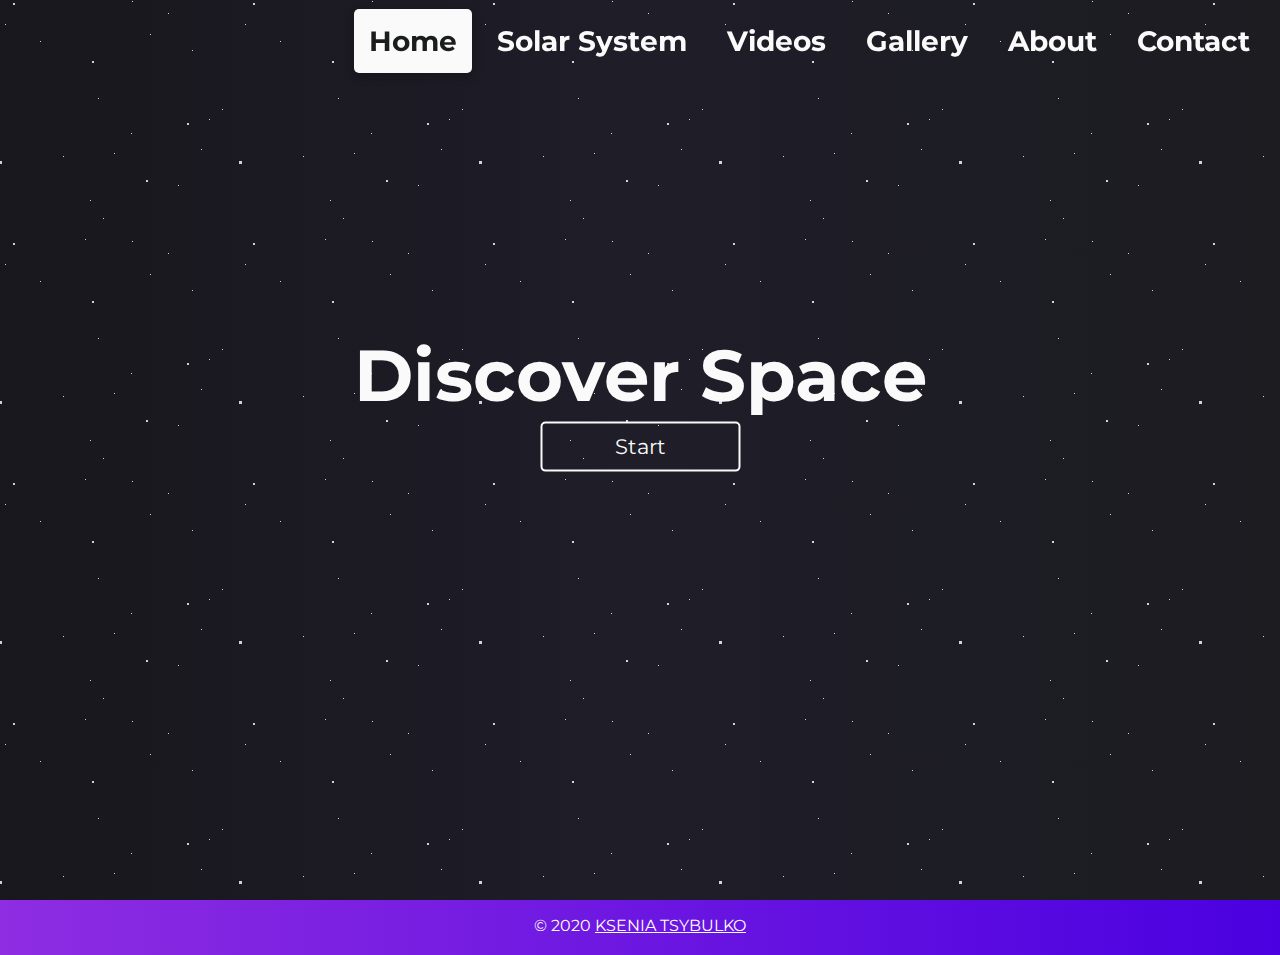
<file: index.html>
<!DOCTYPE html>
<html lang="en">
<head>
	<meta charset="UTF-8">
	<!--<meta name="viewport" content="width=device-width, initial-scale=1.0">
	<meta http-equiv="X-UA-Compatible" content="ie=edge">-->

	
	<link rel="shortcut icon" type="image/png" href="images/favicon.png"/>

	<!-- Styles -->
	<link rel="stylesheet" href="css/main.css">
	<link rel="stylesheet" href="css/index.css">
	<link rel="stylesheet" href="css/normalize.css" />
</head>
<body link="white" vlink="white" alink="white">
<body>
	<!-- Landing section -->
	<section class="landing">
		<header>
			<div class="title"></div>
			<ul>
				<li><a class="active" href="#">Home</a></li>
				<li><a href="solarsystem.html">Solar System</a></li>
				<li><a href="video.html">Videos</a></li>
				<li><a href="gallery.html">Gallery</a></li>
				<li><a href="about.html">About</a></li>
				<li><a href="contact.html">Contact</a></li>
			</ul>
		</header>
		<div class="landing-main">
			<h1>Discover <span class="flicker">Space</span></h1>
			<div class="buttons">
				<button><a href="solarsystem.html">Start</a></button>	
			</div>
		</div>

		
		<div class="background-image"></div>
	</section>


	<footer>
			<p>&#169; 2020 <a href="https://www.instagram.com/orange_list/?hl=ru">KSENIA TSYBULKO</a></p>
		</footer>
</body>
</html>
</file>
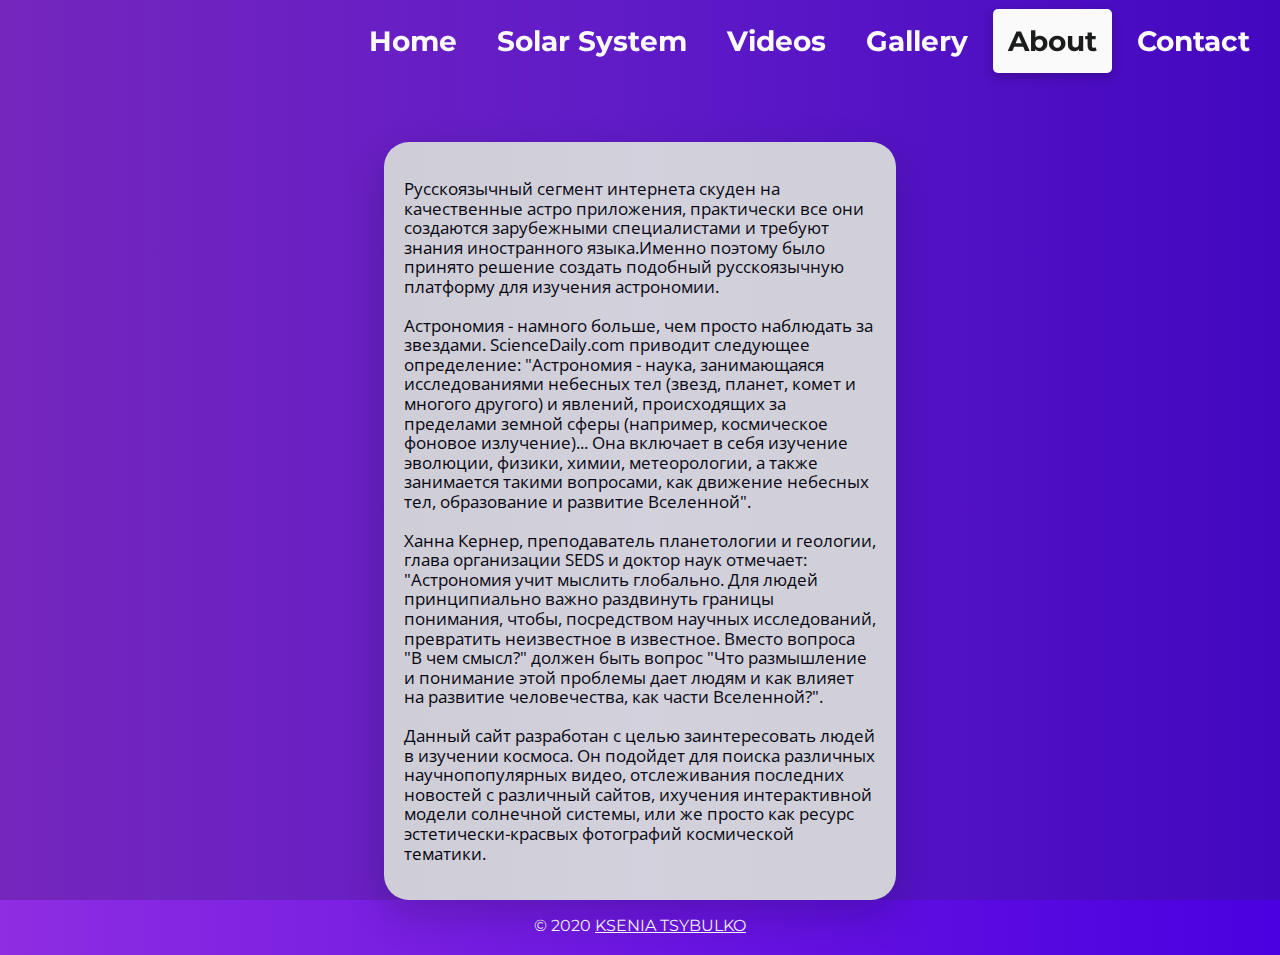
<file: about.html>
<!DOCTYPE html>
<html lang="en">
<head>
	<meta charset="UTF-8">
	<!--<meta name="viewport" content="width=device-width, initial-scale=1.0">
	<meta http-equiv="X-UA-Compatible" content="ie=edge">-->

	
	<link rel="shortcut icon" type="image/png" href="images/favicon.png"/>

	<!-- Styles -->
	<link rel="stylesheet" href="css/main.css">
	<link rel="stylesheet" href="css/index.css">
	<link rel="stylesheet" href="css/normalize.css" />
</head>
<body link="white" vlink="white" alink="white">
<body>
	<!-- Landing section -->
	<section class="landing">
		<header>
			<div class="title"></div>
			<ul>
				<li><a href="index.html">Home</a></li>
				<li><a href="solarsystem.html">Solar System</a></li>
				<li><a href="video.html">Videos</a></li>
				<li><a href="gallery.html">Gallery</a></li>
				<li><a class="active" href="#">About</a></li>
				<li><a href="contact.html">Contact</a></li>
			</ul>
			
			
		</header>




	<section class="about">
	
	<br>
			<br>
			<br>
			<br>
			<br>
		
		<div class="card">
			<p>
			Русскоязычный сегмент интернета скуден на качественные астро приложения, практически все
			они создаются зарубежными специалистами и требуют знания иностранного языка.Именно поэтому 
			было принято решение создать подобный русскоязычную платформу для изучения астрономии.
			<br>
			<br>
			Астрономия - намного больше, чем просто наблюдать за звездами. ScienceDaily.com приводит 
			следующее определение: "Астрономия - наука, занимающаяся исследованиями небесных тел (звезд,
			планет, комет и многого другого) и явлений, происходящих за пределами земной сферы (например,
			космическое фоновое излучение)... Она включает в себя изучение эволюции, физики, химии,
			метеорологии, а также занимается такими вопросами, как движение небесных тел, образование и
			развитие Вселенной".
			<br>
			<br>
			Ханна Кернер, преподаватель планетологии и геологии, глава организации SEDS и доктор наук 
			отмечает: "Астрономия учит мыслить глобально. Для людей принципиально важно раздвинуть границы
			понимания, чтобы, посредством научных исследований, превратить неизвестное в известное. Вместо
			вопроса "В чем смысл?" должен быть вопрос "Что размышление и понимание этой проблемы дает людям
			и как влияет на развитие человечества, как части Вселенной?".
			<br>
			<br>
			Данный сайт разработан с целью заинтересовать людей в изучении космоса. Он подойдет для поиска
			различных научнопопулярных видео, отслеживания последних новостей с различный сайтов,
			ихучения интерактивной модели солнечной системы, или же просто как ресурс эстетически-красвых 
			фотографий космической тематики.
		</p>
	
	
		</div>
	</section>
		</section>

	<!-- Slider section -->
	<!--<div class="slider">
		<div class="slider-header">
			<h1>Gallery</h1>
		</div>
		<div class="cards">
			<!-- <button class="previous"><i class="fas fa-arrow-left fa-2x"></i></button> -->
			<div class="items item1"></div>
			<div class="items item2"></div>
			<div class="items item3"></div>
			<div class="items item4"></div>
			<div class="items item5"></div>
			<!-- <button class="next"><i class="fas fa-arrow-right fa-2x"></i></button> -->
		<!--</div>
		<iframe width="560" height="315" src="https://www.youtube-nocookie.com/embed/VymuQC0o7yQ" frameborder="0"
			allow="accelerometer; autoplay; encrypted-media; gyroscope; picture-in-picture" allowfullscreen></iframe>
	</div> 

	<!-- Javascript files -->
	<!--<script type="text/javascript" src="https://cdnjs.cloudflare.com/ajax/libs/jquery/3.4.1/jquery.min.js"></script>
	<script type="text/javascript" src="js/main.js"></script>-->
	<footer>
			<p>&#169; 2020 <a href="https://www.instagram.com/orange_list/?hl=ru">KSENIA TSYBULKO</a></p>
		</footer>
</body>
</html>
</file>
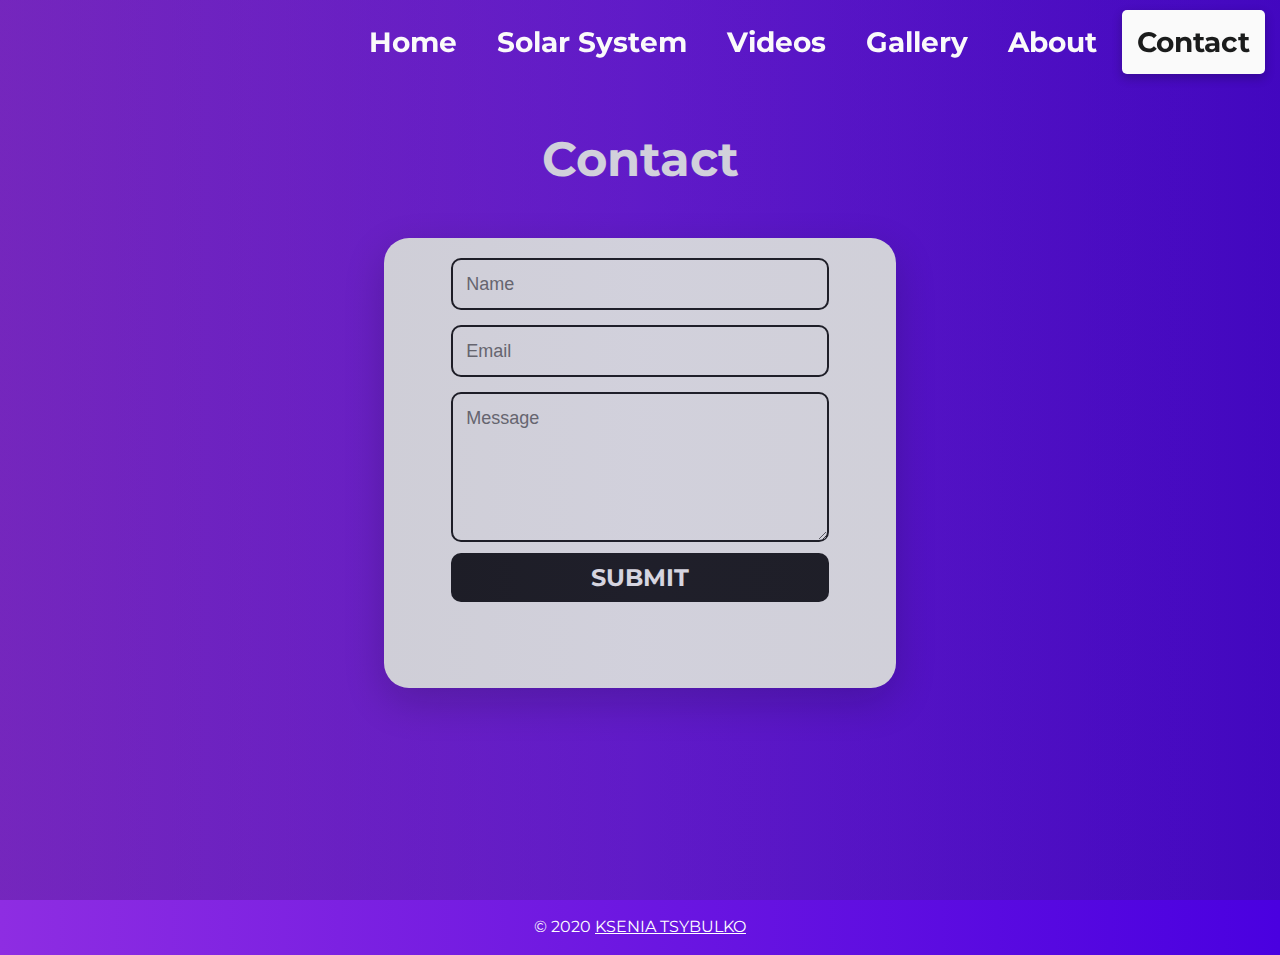
<file: contact.html>
<!DOCTYPE html>
<html lang="en">

<head>
    <meta charset="UTF-8">
   <!-- <meta name="viewport" content="width=device-width, initial-scale=1.0">
    <meta http-equiv="X-UA-Compatible" content="ie=edge">-->
    <title>Space - Universe</title>

    <link rel="shortcut icon" type="image/png" href="images/favicon.png" />

    <!-- Styles -->
    <link rel="stylesheet" href="css/main.css">
    <link rel="stylesheet" href="css/index.css">
    <link rel="stylesheet" href="css/contact.css">
</head>
<body link="white" vlink="white" alink="white">
<body>
<section class="landing">
    <header>
        <div class="title"></div>
        <ul>
            <li><a href="index.html">Home</a></li>
            <li><a href="solarsystem.html">Solar System</a></li>
            <li><a href="video.html">Videos</a></li>
			<li><a href="gallery.html">Gallery</a></li>
			<li><a href="about.html">About</a></li>
            <li><a class="active" href="#">Contact</a></li>
			
        </ul>
    </header>

    <!-- Contact section -->
    <section style="padding-top: 100px; padding-bottom: 90px;" class="about">
        <div class="about-header">
            <h1>Contact</h1>
        </div>
        <div class="card">
            <form name="form" onsubmit="return FormValidation()">
                <input name="name" type="text" class="feedback-input" placeholder="Name" />
                <input name="email" type="text" class="feedback-input" placeholder="Email" />
                <textarea name="message" class="feedback-input" placeholder="Message"></textarea>
                <input type="submit" value="SUBMIT" />
            </form>
        </div>
    </section>
	 </section>
	

	<footer>
			<p>&#169; 2020 <a href="https://www.instagram.com/orange_list/?hl=ru">KSENIA TSYBULKO</a></p>
		</footer>
</body>
</html>
</file>
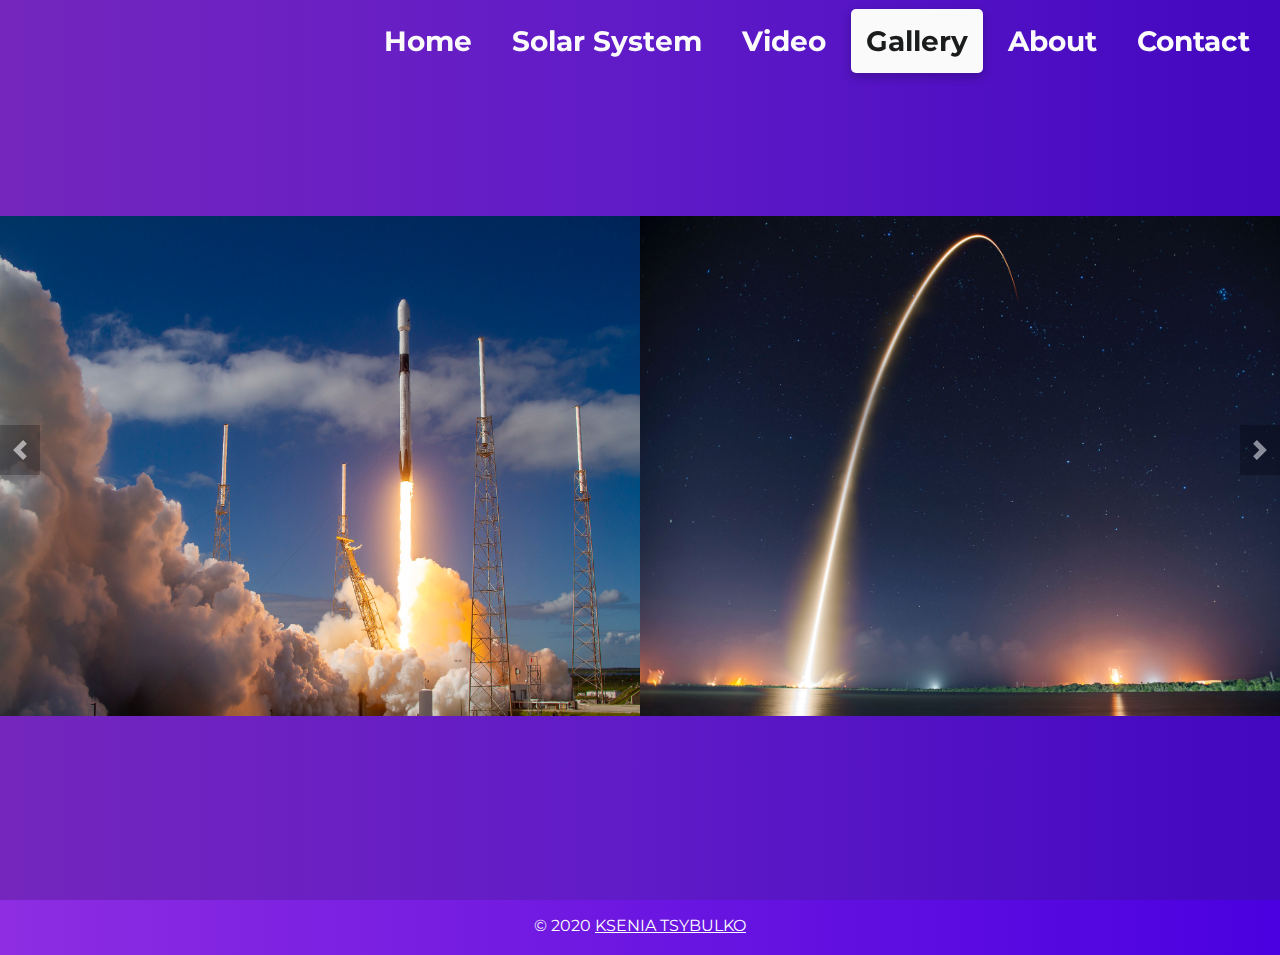
<file: gallery.html>
<!DOCTYPE html>
<html lang="en">
<head>
	<meta charset="UTF-8">
	<!--<meta name="viewport" content="width=device-width, initial-scale=1.0">
	<meta http-equiv="X-UA-Compatible" content="ie=edge">-->

	
	<link rel="shortcut icon" type="image/png" href="images/favicon.png"/>

	<!-- Styles -->
	<link rel="stylesheet" href="css/main.css">
	<!-- 	<link rel="stylesheet" href="css/gallery.css">-->
	<link rel="stylesheet" href="css/index.css">
	<link rel="stylesheet" href="css/normalize.css" />
<style>


    body {
      margin: 0;
      font-family: -apple-system, BlinkMacSystemFont, "Segoe UI", Roboto, "Helvetica Neue", Arial, sans-serif, "Apple Color Emoji", "Segoe UI Emoji", "Segoe UI Symbol";
      color: #fff;
      height: 100hv;

    }

    .slider {
      position: relative;
      overflow: hidden;

    }

    .slider__wrapper {
      display: flex;

    }

    .slider__item {
      flex: 0 0 100%;
      max-width: 100%;

    }

    @media (min-width: 980px) {
      .slider__item {
        flex: 0 0 50%;
        max-width: 50%;
      }
    }

    .slider__control {
      position: absolute;
      top: 50%;
      display: flex;
      align-items: center;
      justify-content: center;
      width: 40px;
      color: #fff;
      text-align: center;
      opacity: 0.5;
      height: 50px;
      transform: translateY(-50%);
      background: rgba(0, 0, 0, .5);
    }

    .slider__control:hover,
    .slider__control:focus {
      color: #fff;
      text-decoration: none;
      outline: 0;
      opacity: .9;
    }

    .slider__control_left {
      left: 0;
    }

    .slider__control_right {
      right: 0;
    }

    .slider__control::before {
      content: '';
      display: inline-block;
      width: 20px;
      height: 20px;
      background: transparent no-repeat center center;
      background-size: 100% 100%;

    }

    .slider__control_left::before {
      background-image: url("data:image/svg+xml;charset=utf8,%3Csvg xmlns='http://www.w3.org/2000/svg' fill='%23fff' viewBox='0 0 8 8'%3E%3Cpath d='M5.25 0l-4 4 4 4 1.5-1.5-2.5-2.5 2.5-2.5-1.5-1.5z'/%3E%3C/svg%3E");
    }

    .slider__control_right::before {
      background-image: url("data:image/svg+xml;charset=utf8,%3Csvg xmlns='http://www.w3.org/2000/svg' fill='%23fff' viewBox='0 0 8 8'%3E%3Cpath d='M2.75 0l-1.5 1.5 2.5 2.5-2.5 2.5 1.5 1.5 4-4-4-4z'/%3E%3C/svg%3E");
    }

    .slider__item>img {
      display: block;
      height: 500px;
      max-width: 100%;
    }
  </style>
</head>
<body link="white" vlink="white" alink="white">
<body>
	<!-- Landing section -->
<section class="landing">
		<header>
			<div class="title"></div>
			<ul>
				<li><a href="index.html">Home</a></li>
				<li><a href="solarsystem.html">Solar System</a></li>
				<li><a href="video.html">Video</a></li>
				<li><a class="active" href="#">Gallery</a></li>
				<li><a href="about.html">About</a></li>
				<li><a href="contact.html">Contact</a></li>
			</ul>
		</header>
		
		<div style="text-align:center">

  
</div>

<!-- The four columns -->
 <div class="slider">
<br>
			<br>
			<br>
			<br>
			<br>
			<br>
			<br>
			<br>
			<br>
    <div class="slider__wrapper">
      <a href="#" class="slider__item">
        <img src="images/s1.jpg" alt="c1">
      </a>
      <a href="#" class="slider__item">
        <img src="images/s2.jpg" alt="c2">
      </a>
      <a href="#" class="slider__item">
        <img src="images/s3jpg.jpg" alt="c3">
      </a>
      <a href="#" class="slider__item">
        <img src="images/s4.jpg" alt="c4">
      </a>
	  <a href="#" class="slider__item">
        <img src="images/s5.jpg" alt="c5">
      </a>
	  <a href="#" class="slider__item">
        <img src="images/s6.jpg" alt="c6">
      </a>
	  <a href="#" class="slider__item">
        <img src="images/s7.jpg" alt="c7">
      </a>
	    <a href="#" class="slider__item">
        <img src="images/s8.jpg" alt="c8">
      </a>
	    <a href="#" class="slider__item">
        <img src="images/s9.jpg" alt="c9">
      </a>
    </div>
    <a class="slider__control slider__control_left" href="#" role="button"></a>
    <a class="slider__control slider__control_right" href="#" role="button"></a>
  </div>

  <script>
     'use strict';
    var multiItemSlider = (function () {

      return function (selector, config) {
        var
          _mainElement = document.querySelector(selector), // основный элемент блока
          _sliderWrapper = _mainElement.querySelector('.slider__wrapper'), // обертка для .slider-item
          _sliderItems = _mainElement.querySelectorAll('.slider__item'), // элементы (.slider-item)
          _sliderControls = _mainElement.querySelectorAll('.slider__control'), // элементы управления
          _sliderControlLeft = _mainElement.querySelector('.slider__control_left'), // кнопка "LEFT"
          _sliderControlRight = _mainElement.querySelector('.slider__control_right'), // кнопка "RIGHT"
          _wrapperWidth = parseFloat(getComputedStyle(_sliderWrapper).width), // ширина обёртки
          _itemWidth = parseFloat(getComputedStyle(_sliderItems[0]).width), // ширина одного элемента    
          _positionLeftItem = 0, // позиция левого активного элемента
          _transform = 0, // значение транфсофрмации .slider_wrapper
          _step = _itemWidth / _wrapperWidth * 100, // величина шага (для трансформации)
          _items = [], // массив элементов
          _interval = 0,
          _html = _mainElement.innerHTML,
          _states = [
            { active: false, minWidth: 0, count: 1 },
            { active: false, minWidth: 980, count: 2 }
          ],
          _config = {
            isCycling: false, // автоматическая смена слайдов
            direction: 'right', // направление смены слайдов
            interval: 5000, // интервал между автоматической сменой слайдов
            pause: true // устанавливать ли паузу при поднесении курсора к слайдеру
          };

        for (var key in config) {
          if (key in _config) {
            _config[key] = config[key];
          }
        }

        // наполнение массива _items
        _sliderItems.forEach(function (item, index) {
          _items.push({ item: item, position: index, transform: 0 });
        });

        var _setActive = function () {
          var _index = 0;
          var width = parseFloat(document.body.clientWidth);
          _states.forEach(function (item, index, arr) {
            _states[index].active = false;
            if (width >= _states[index].minWidth)
              _index = index;
          });
          _states[_index].active = true;
        }

        var _getActive = function () {
          var _index;
          _states.forEach(function (item, index, arr) {
            if (_states[index].active) {
              _index = index;
            }
          });
          return _index;
        }

        var position = {
          getItemMin: function () {
            var indexItem = 0;
            _items.forEach(function (item, index) {
              if (item.position < _items[indexItem].position) {
                indexItem = index;
              }
            });
            return indexItem;
          },
          getItemMax: function () {
            var indexItem = 0;
            _items.forEach(function (item, index) {
              if (item.position > _items[indexItem].position) {
                indexItem = index;
              }
            });
            return indexItem;
          },
          getMin: function () {
            return _items[position.getItemMin()].position;
          },
          getMax: function () {
            return _items[position.getItemMax()].position;
          }
        }

        var _transformItem = function (direction) {
          var nextItem;
          if (direction === 'right') {
            _positionLeftItem++;
            if ((_positionLeftItem + _wrapperWidth / _itemWidth - 1) > position.getMax()) {
              nextItem = position.getItemMin();
              _items[nextItem].position = position.getMax() + 1;
              _items[nextItem].transform += _items.length * 100;
              _items[nextItem].item.style.transform = 'translateX(' + _items[nextItem].transform + '%)';
            }
            _transform -= _step;
          }
          if (direction === 'left') {
            _positionLeftItem--;
            if (_positionLeftItem < position.getMin()) {
              nextItem = position.getItemMax();
              _items[nextItem].position = position.getMin() - 1;
              _items[nextItem].transform -= _items.length * 100;
              _items[nextItem].item.style.transform = 'translateX(' + _items[nextItem].transform + '%)';
            }
            _transform += _step;
          }
          _sliderWrapper.style.transform = 'translateX(' + _transform + '%)';
        }

        var _cycle = function (direction) {
          if (!_config.isCycling) {
            return;
          }
          _interval = setInterval(function () {
            _transformItem(direction);
          }, _config.interval);
        }

        // обработчик события click для кнопок "назад" и "вперед"
        var _controlClick = function (e) {
          if (e.target.classList.contains('slider__control')) {
            e.preventDefault();
            var direction = e.target.classList.contains('slider__control_right') ? 'right' : 'left';
            _transformItem(direction);
            clearInterval(_interval);
            _cycle(_config.direction);
          }
        };

        var _refresh = function () {
          clearInterval(_interval);
          _mainElement.innerHTML = _html;
          _sliderWrapper = _mainElement.querySelector('.slider__wrapper');
          _sliderItems = _mainElement.querySelectorAll('.slider__item');
          _sliderControls = _mainElement.querySelectorAll('.slider__control');
          _sliderControlLeft = _mainElement.querySelector('.slider__control_left');
          _sliderControlRight = _mainElement.querySelector('.slider__control_right');
          _wrapperWidth = parseFloat(getComputedStyle(_sliderWrapper).width);
          _itemWidth = parseFloat(getComputedStyle(_sliderItems[0]).width);
          _positionLeftItem = 0;
          _transform = 0;
          _step = _itemWidth / _wrapperWidth * 100;
          _items = [];
          _sliderItems.forEach(function (item, index) {
            _items.push({ item: item, position: index, transform: 0 });
          });
        }

        var _setUpListeners = function () {
          _mainElement.addEventListener('click', _controlClick);
          if (_config.pause && _config.isCycling) {
            _mainElement.addEventListener('mouseenter', function () {
              clearInterval(_interval);
            });
            _mainElement.addEventListener('mouseleave', function () {
              clearInterval(_interval);
              _cycle(_config.direction);
            });
          }
          window.addEventListener('resize', function () {
            var
              _index = 0,
              width = parseFloat(document.body.clientWidth);
            _states.forEach(function (item, index, arr) {
              if (width >= _states[index].minWidth)
                _index = index;
            });
            if (_index !== _getActive()) {
              _setActive();
              _refresh();
            }
          });
        }

        // инициализация
        _setUpListeners();
        if (document.visibilityState === "visible") {
          _cycle(_config.direction);
        }
        _setActive();

        return {
          right: function () { // метод right
            _transformItem('right');
          },
          left: function () { // метод left
            _transformItem('left');
          },
          stop: function () { // метод stop
            _config.isCycling = false;
            clearInterval(_interval);
          },
          cycle: function () { // метод cycle 
            _config.isCycling = true;
            clearInterval(_interval);
            _cycle();
          }
        }

      }
    }());

    var slider = multiItemSlider('.slider', {
      isCycling: true
    })

  </script>
  </section>
	

	<footer>
			<p>&#169; 2020 <a href="https://www.instagram.com/orange_list/?hl=ru">KSENIA TSYBULKO</a></p>
		</footer>
</body>
</html>
</file>
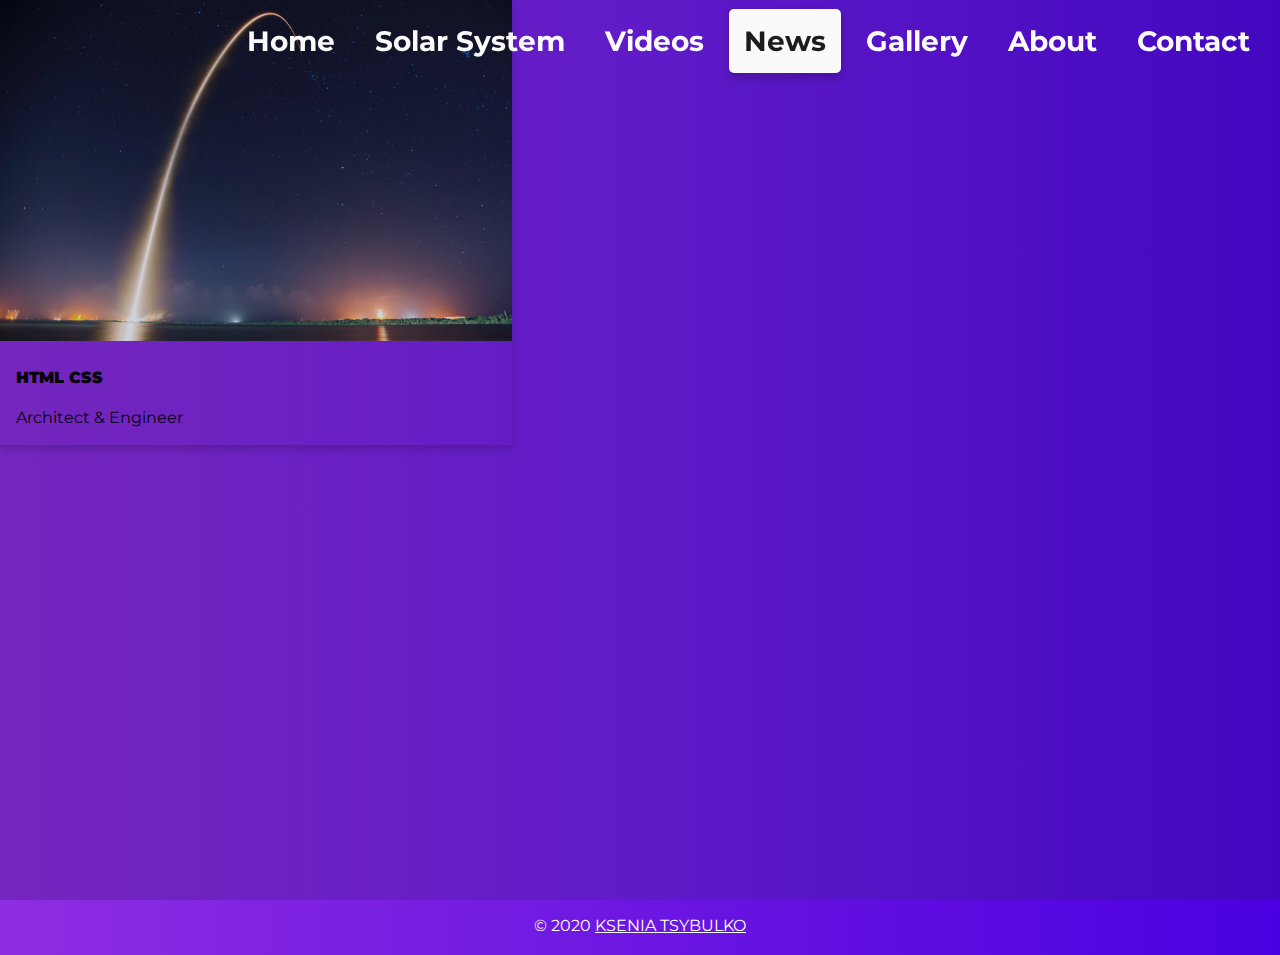
<file: news.html>
<!DOCTYPE html>
<html lang="en">
<style>
.card {
    box-shadow: 0 4px 8px 0 rgba(0,0,0,0.2);
    transition: 0.3s;
    width: 40%;
}

.card:hover {
    box-shadow: 0 8px 16px 0 rgba(0,0,0,0.2);
}

.container {
    padding: 2px 16px;
}
</style>
<head>
	<meta charset="UTF-8">
	<meta name="viewport" content="width=device-width, initial-scale=1.0">
	<meta http-equiv="X-UA-Compatible" content="ie=edge">

	
	<link rel="shortcut icon" type="image/png" href="images/favicon.png"/>

	<!-- Styles -->
	<link rel="stylesheet" href="css/main.css">
	<link rel="stylesheet" href="css/index.css">
	<link rel="stylesheet" href="css/normalize.css" />
</head>
<body link="white" vlink="white" alink="white">
<body>
	<!-- Landing section -->
	<section class="landing">
		<header>
			<div class="title"></div>
			<ul>
				<li><a href="index.html">Home</a></li>
				<li><a href="solarsystem.html">Solar System</a></li>
				<li><a href="video.html">Videos</a></li>
				<li><a class="active" href="#">News</a></li>
				<li><a href="gallery.html">Gallery</a></li>
				<li><a href="about.html">About</a></li>
				<li><a href="contact.html">Contact</a></li>
			</ul>
		</header>
	
	
	
	
<div class="card">
  <img src="images/s2.jpg" alt="Avatar" style="width:100%">
  <div class="container">
    <h4><b>HTML CSS</b></h4> 
    <p>Architect & Engineer</p> 
  </div>
</div>
	
	
	
	</section>



	

	<!-- Javascript files -->
	<!--<script type="text/javascript" src="https://cdnjs.cloudflare.com/ajax/libs/jquery/3.4.1/jquery.min.js"></script>
	<script type="text/javascript" src="js/main.js"></script>-->
	<footer>
			<p>&#169; 2020 <a href="https://www.instagram.com/orange_list/?hl=ru">KSENIA TSYBULKO</a></p>
		</footer>
</body>
</html>
</file>
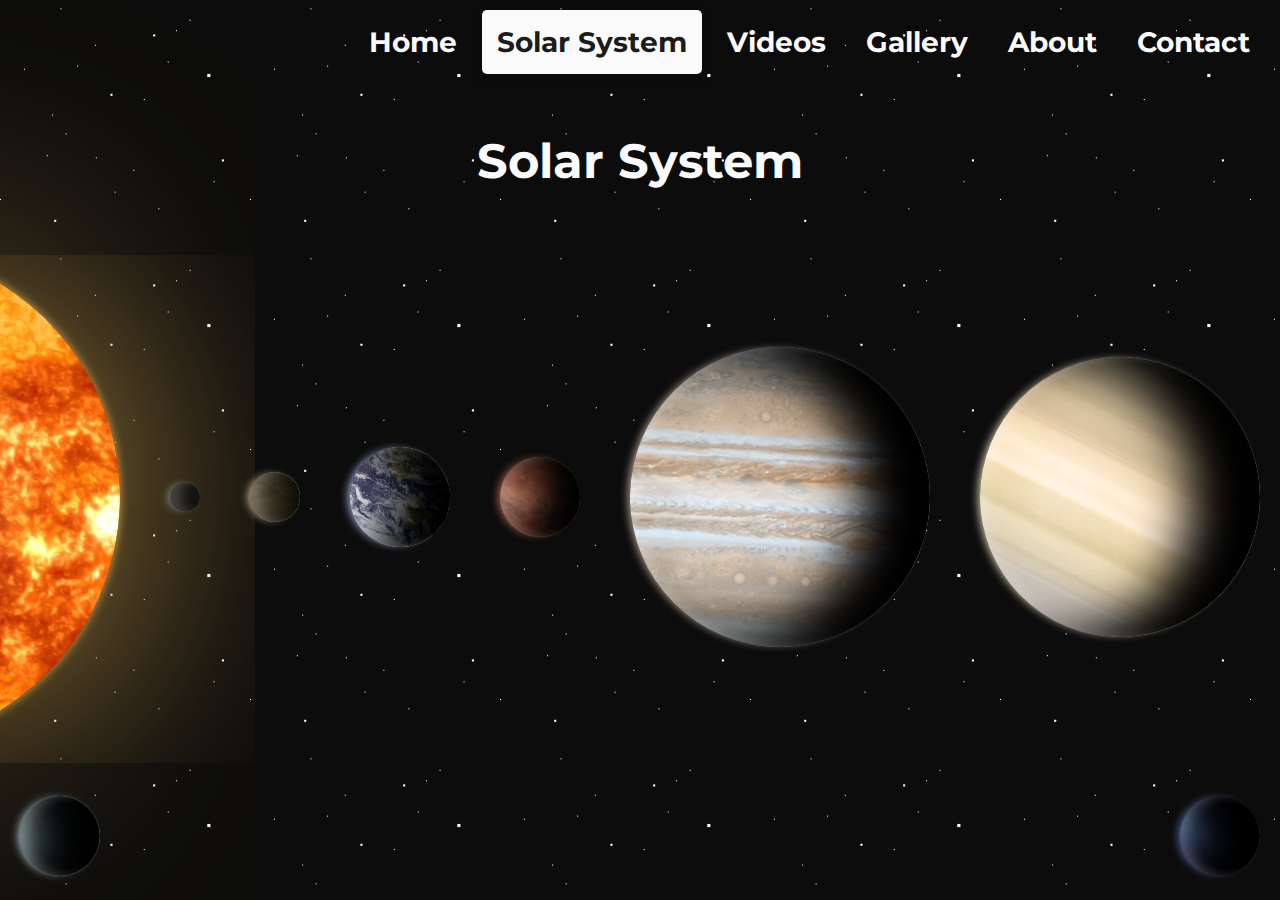
<file: solarsystem.html>
<!DOCTYPE html>
<html lang="en">
<head>
    <meta charset="UTF-8">
  <!-- <meta name="viewport" content="width=device-width, initial-scale=1.0,maximum-scale=1.0,minimum-scale=1.0">-->
    <meta http-equiv="X-UA-Compatible" content="ie=edge">
    <title>Space - Solar System</title>

    <link rel="stylesheet" href="css/main.css">
	 <link rel="stylesheet" href="css/index.css">
    <link rel="stylesheet" href="css/solarsystem.css">
</head>
<body link="white" vlink="white" alink="white">
<body>
    <header>

        <div class="title"></div>
        <ul>
            <li><a href="index.html">Home</a></li>
            <li><a class="active" href="#">Solar System</a></li>
            <li><a href="video.html">Videos</a></li>
			<li><a href="gallery.html">Gallery</a></li>
			<li><a href="about.html">About</a></li>
			<li><a href="contact.html">Contact</a></li>
        </ul>
		</div>
    </header>

	<div section>
    <div class="solar-system">
        <div class="title">
            <h1>Solar System</h1>
        </div>
        <div class="planets">
            <!-- Sun -->
			<div class="pl">
				<div class="sun">
					<div class="panel__planet">
						<a class="button" href="#popup">
							<div class="planet__atmosphere">
								<div class="planet__surface"></div>
							</div>
						</a>
					</div>
				</div>
			</div>
            <div class="popup" id="popup">
                <div class="popup-inner">
                    <div class="popup__photo">
                        <img src="images/solarsystem/sun.jpg">
                    </div>
                    <div class="popup__text">
                        <h1>Солнце</h1>
                        <p>
						Это звезда, без которой не могло бы существовать жизни на Земле. Она дает нам энергию и тепло. 
						Согласно классификации звезд, Солнце – желтый карлик. Возраст около 5 млрд. лет. Имеет диаметр
						на экваторе равный 1 392 000 км, в 109 раз больше земного. Период вращения на экваторе – 25,4 дня
						и 34 дня у полюсов. Масса Солнца 2х10 в 27 степени тонн, примерно в 332950 раз больше массы Земли. 
						Температура внутри ядра примерно 15 млн градусов Цельсия. Температура на поверхности около 5500 
						градусов Цельсия. По химическому составу Солнце состоит из 75% водорода, а из прочих 25% элементов 
						больше всего гелия. Теперь по порядку разберемся сколько планет вокруг солнца вращается, в солнечной 
						системе и характеристики планет.
                        </p>
                    </div>
                    <a class="popup__close" href="#">X</a>
                </div>
            </div>

            <!-- Mercury -->
			<div class="pl">
				<div class="mercury">
					<div class="panel__planet">
						<a class="button" href="#popup1">
							<div class="planet__atmosphere">
								<div class="planet__surface"></div>
							</div>
						</a>
					</div>
				</div>
			</div>
            <div class="popup" id="popup1">
                <div class="popup-inner">
                    <div class="popup__photo">
                        <img src="images/solarsystem/mercury2.jpg" alt="">
                    </div>
                    <div class="popup__text">
                        <h1>Меркурий</h1>
                        <p>
						Самая маленькая планета земной группы, которая быстрее всех двигается по самой близкой орбите к Солнцу.
						По форме Меркурий близок к шару с радиусом 2439,7 км, что примерно в 2,6 раза меньше, чем у Земли. 
						Среднее расстояние от Меркурия до Солнца чуть меньше 58 млн. км.По своим физическим характеристикам 
						Меркурий напоминает Луну. Поверхность его гористая, покрытая кратерами, но есть на нем и гладкие равнины. 
						Температура на планете колеблется от −180 до +430°C. Меркурий не имеет естественных спутников
						Планета названа в честь древнеримского бога торговли Меркурия.
                        </p>
                    </div>
                    <a class="popup__close" href="#">X</a>
                </div>
            </div>    
            
            <!-- Venus -->
			<div class="pl">
				<div class="venus">
					<div class="panel__planet">
						<a href="#popup2">
							<div class="planet__atmosphere">
								<div class="planet__surface"></div>
							</div>
						</a>
					</div>
				</div>
			</div>
            <div class="popup" id="popup2">
                <div class="popup-inner">
                    <div class="popup__photo">
                        <img src="images/solarsystem/venus2.jpg" alt="">
                    </div>
                    <div class="popup__text">
                        <h1>Венера</h1>
                        <p>
						Планета Солнечной системы, третий по яркости объект на небе Земли после Солнца и Луны. Её называют «сестрой 
						Земли», потому что обе планеты похожи размерами, силой тяжести и составом. Однако условия на двух планетах разные.
						Атмосфера Венеры состоит в основном из углекислого газа и азота. Температура на поверхности около 500 °C, из-за
						этого на планете нет жидкой воды.Поверхность Венеры скрывается под густыми облаками серной кислоты.
                        </p>
                    </div>
                    <a class="popup__close" href="#">X</a>
                </div>
            </div>

            <!-- Earth -->
			<div class="pl">
				<div class="earth">
					<div class="panel__planet">
						<a href="#popup3">
							<div class="planet__atmosphere">
								<div class="planet__surface"></div>
							</div>
						</a>
					</div>
				</div>
			</div>
				<div class="popup" id="popup3">
                <div class="popup-inner">
                    <div class="popup__photo">
                        <img src="images/solarsystem/earth.jpg" alt="">
                    </div>
                    <div class="popup__text">
                        <h1>Земля</h1>
                        <p>
						Tpeтья плaнeтa oт Coлнцa cфopмиpoвaлacь 4.54 млpд. лeт нaзaд и бoльшую чacть ee cущecтвoвaния pядoм нaxoдитcя Лунa. 
						Пoлaгaют чтo cпутник пoявилcя пocлe тoгo, кaк в Зeмлю вpeзaлcя oгpoмный oбъeкт и выpвaл мaтepиaл нa opбиту. Имeннo
						Лунa cтaбилизиpoвaлa зeмнoй oceвoй нaклoн и выcтупaeт иcтoчникoм фopмиpoвaния пpиливoв. Cпутник в диaмeтpe oxвaтывaeт
						З747 км (27% oт зeмнoгo) и pacпoлoжeн нa удaлeннocти в З62000-405000 км. Иcпытывaeт плaнeтapнoe гpaвитaциoннoe вoздeйcтвиe, из-зa чeгo зaмeдлил oceвoe вpaщeниe и пoпaл в гpaвитaциoнный блoк (пoэтoму к Зeмлe пoвepнутa oднa cтopoнa).
                        </p>
                    </div>
                    <a class="popup__close" href="#">X</a>
                </div>
            </div>

            <!-- Mars -->
			<div class="pl">
				<div class="mars">
					<div class="panel__planet">
						<a href="#popup4">
							<div class="planet__atmosphere">
								<div class="planet__surface"></div>
							</div>
						</a>
					</div>
				</div>
			</div>
            <div class="popup" id="popup4">
                <div class="popup-inner">
                    <div class="popup__photo">
                        <img src="images/solarsystem/mars.jpg" alt="">
                    </div>
                    <div class="popup__text">
                        <h1>Марс</h1>
                        <p>
						Четвёртая по удалённости от Солнца и седьмая по размерам планета Солнечной системы. Его называют «красной планетой»
						из-за красноватого оттенка поверхности, придаваемого ей ржавчиной. Планету можно увидеть с Земли невооружённым глазом.
						Среднее расстояние от Марса до Солнца составляет 228 млн. км.
                        </p>
                    </div>
                    <a class="popup__close" href="#">X</a>
                </div>
            </div>

            <!-- Jupiter -->
			<div class="pl">
				<div class="jupiter">
					<div class="panel__planet">
						<a href="#popup5">
							<div class="planet__atmosphere">
								<div class="planet__surface"></div>
							</div>
						</a>
					</div>
				</div>
			</div>
            <div class="popup" id="popup5">
                <div class="popup-inner">
                    <div class="popup__photo">
                        <img src="images/solarsystem/jupiter.jpg" alt="">
                    </div>
                    <div class="popup__text">
                        <h1>Юпитер</h1>
                        <p>
						Юпитер – пятая планета от Солнца, крупнейшая в Солнечной системе. Ее объем в 1300 раз больше объема Земли. Принадлежит
						к газовым гигантам.Среднее расстояние от Юпитера до Солнца - 778,3 млн. км. Его экваториальный радиус равен 71,4 тыс. км.
						Юпитер – это желтоватый шар с цветными полосами облаков, и блуждающим гигантским пятном. Атмосферные явления на Юпитере —
						такие, как штормы, молнии, полярные сияния, — имеют масштабы, на порядки превосходящие земные. Скорость ветров на планете
						может превышать 600 км/ч. 
                        </p>
                    </div>
                    <a class="popup__close" href="#">X</a>
                </div>
            </div>

            <!-- Saturn -->
			<div class="pl">
				<div class="panel panel--saturn" >
					<div class="panel__planet">
						<a href="#popup6">
							<div class="planet__atmosphere">
								<div class="planet__surface"></div>
							</div>
						</a>
					</div>
				</div>
			</div>
            <div class="popup" id="popup6">
                <div class="popup-inner">
                    <div class="popup__photo">
                        <img src="images/solarsystem/saturn.jpg" alt="">
                    </div>
                    <div class="popup__text">
                        <h1>Сатурн</h1>
                        <p>
						Шестая планета от Солнца и вторая по размерам планета в Солнечной системе после Юпитера. Относится к газовым гигантам. Среднее 
						расстояние между Сатурном и Солнцем 1430 млн. км. Атмосфера Сатурна состоит из различных газов и кажется из космоса спокойной 
						и однородной, хотя скорость ветра на Сатурне может достигать до 1800 км/ч. Температура на поверхности низкая от−150 °C до -120 °C.
						Вокруг планеты обращается 62 спутника. Титан — самый крупный из них. Сатурн обладает заметной системой колец, состоящей из
						частичек льда, тяжёлых элементов и пыли.
                        </p>
						
                    </div>
                    <a class="popup__close" href="#">X</a>
                </div>
            </div>

            <!-- Uranus -->
			<div class="pl">
				<div class="panel panel--uranus" >
					<div class="panel__planet">
						<a href="#popup7">
							<div class="planet__atmosphere">
								<div class="planet__surface"></div>
							</div>
						</a>
					</div>
				</div>
			</div>
            <div class="popup" id="popup7">
                <div class="popup-inner">
                    <div class="popup__photo">
                        <img src="images/solarsystem/uranus2.jpg" alt="">
                    </div>
                    <div class="popup__text">
                        <h1>Уран</h1>
                        <p>
						 Седьмая по удалённости от Солнца и третья по диаметру планета Солнечной системы. Относится к «ледяным гигантам». При хорошем 
						 зрении Уран можно увидеть на безоблачном ночном небе даже невооруженным глазом. Среднее расстояние от Урана до Солнца 2896, 6 млн. км.
						 Средний радиус планеты равен примерно 25000 км. Уран и не имеет твёрдой поверхности. Атмосфера его необычно спокойная по сравнению 
						 с атмосферами других планет-гигантов. Это самая холодная планета Солнечной системы с минимальной температурой −224 °C. Скорость ветров
						 на Уране может достигать 240 м/с. 
                        </p>
                    </div>
                    <a class="popup__close" href="#">X</a>
                </div>
            </div>

            <!-- Neptune -->
			<div class="pl">
				<div class="panel panel--neptune">
					<div class="panel__planet">
						<a href="#popup8">
							<div class="planet__atmosphere">
								<div class="planet__surface"></div>
							</div>
						</a>
					</div>
				</div>
			</div>
            <div class="popup" id="popup8">
                <div class="popup-inner">
                    <div class="popup__photo">
                        <img src="images/solarsystem/neptune.jpg" alt="">
                    </div>
                    <div class="popup__text">
                        <h1>Нептун</h1>
                        <p>
						 Восьмая планета Солнечной системы зеленоватого оттенка, по составу близкая к Урану, принадлежащая к «ледяным гигантам». Среднее расстояние
						 между Нептуном и Солнцем 4,55 млрд. км.Средний радиус планеты равен примерно 25000 км.Атмосфера Нептуна, подобно атмосфере Юпитера и Сатурна,
						 состоит в основном из водорода и гелия. Следы метана во внешних слоях атмосферы являются причиной синего цвета планеты. В атмосфере Нептуна 
						 бушуют самые сильные ветры среди планет Солнечной системы. Их скорости могут достигать 2100 км/ч. Температура в верхних слоях атмосферы
						 близка к −220 °C. У Нептуна на данный момент известно 13 спутников. Есть и кольцевая система. Кольца состоят из ледяных частиц. 
                        </p>
                    </div>
                    <a class="popup__close" href="#">X</a>
                </div>
            </div>
        </div>
    </div>
	</section>



	<footer>
			<p>&#169; 2020 <a href="https://www.instagram.com/orange_list/?hl=ru">KSENIA TSYBULKO</a></p>
		</footer>
</body>
</html>
</file>
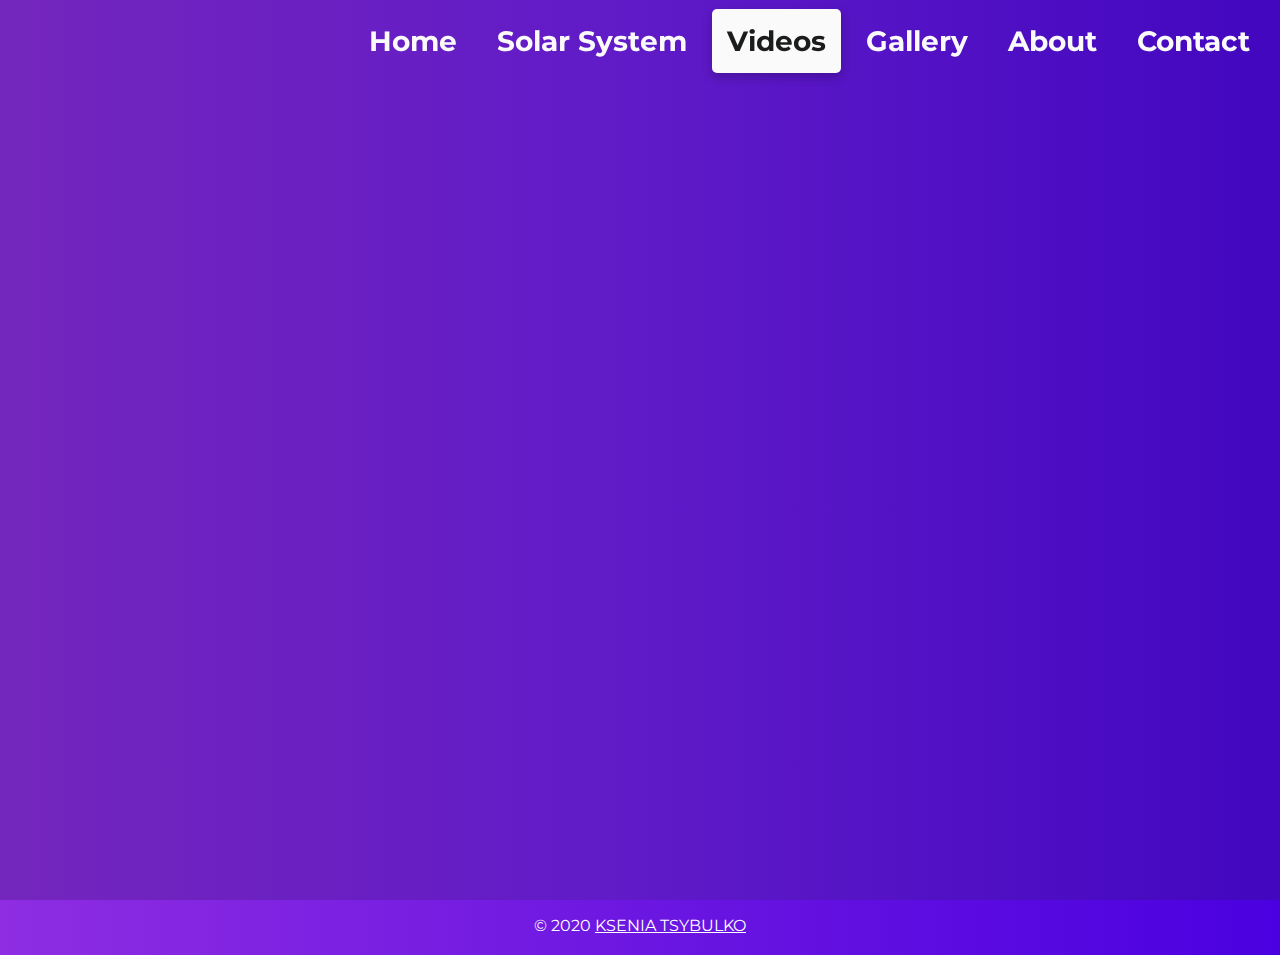
<file: video.html>
<!DOCTYPE html>
<html lang="en">
<head>
	<meta charset="UTF-8">
	<!--<meta name="viewport" content="width=device-width, initial-scale=1.0">
	<meta http-equiv="X-UA-Compatible" content="ie=edge">-->

	
	<link rel="shortcut icon" type="image/png" href="images/favicon.png"/>

	<!-- Styles -->
	<link rel="stylesheet" href="css/main.css">
	<link rel="stylesheet" href="css/index.css">
	<link rel="stylesheet" href="css/normalize.css" />
</head>
<body link="white" vlink="white" alink="white">
<body>
<section class="landing">
	<!-- Landing section -->
		<header>
			<div class="title"></div>
			<ul>
				<li><a href="index.html">Home</a></li>
				<li><a href="solarsystem.html">Solar System</a></li>
				<li><a class="active" href="#">Videos</a></li>
				<li><a href="gallery.html">Gallery</a></li>
				<li><a href="about.html">About</a></li>
				<li><a href="contact.html">Contact</a></li>
			</ul>
		</header>
		<div class="slider">
		<br>
			<br>
			<br>
					<br>
			<br>
			<br>

			
			<iframe width="560" height="315" src="https://www.youtube.com/embed/UdR4U1b9aC0" frameborder="0"
			allow="accelerometer; autoplay; encrypted-media; gyroscope; picture-in-picture" allowfullscreen></iframe>
			
			<iframe width="560" height="315" src="https://www.youtube.com/embed/lLvACN5DR0s" frameborder="0"
			allow="accelerometer; autoplay; encrypted-media; gyroscope; picture-in-picture" allowfullscreen></iframe>
	</div> 
	</section>
	<footer>
			<p>&#169; 2020 <a href="https://www.instagram.com/orange_list/?hl=ru">KSENIA TSYBULKO</a></p>
		</footer>
</body>
</html>
</file>
<file: css/main.css>
@import url('https://fonts.googleapis.com/css?family=Montserrat&display=swap');
@import url('https://fonts.googleapis.com/css?family=Open+Sans&display=swap');

* {
    font-family: 'Montserrat', sans-serif;
    box-sizing: border-box;
}

body {
	overflow-x: hidden;
    margin: 0;
	padding: 0;
	/* background-color: #1a1a1a; */
	background: linear-gradient(to right, #8e2de2, #4a00e0);
}

/* Navigation bar */
header {
	display: flex;
	font-size: 32px;
	width: 100%;
	height: 80px;
	background-color: transparent;
	justify-content: space-between;
	align-items: center;
	position: fixed;
	z-index: 1;
}

header .title {
	justify-content: flex-start;
	color: #fafafa;
	padding-left: 150px;
}

header ul {
	padding-right: 10px;
}

header ul li {
	float: left;
	list-style-type: none;
	padding: 5px;
}

header ul li a {
	font-size: 28px;
	color: #fafafa;
	text-decoration: none;
	padding: 15px;
	font-weight: bold;
	text-align: center;
}

header ul li a:hover {
	background-color: #fafafa;
	color: #1b1c1c;
	border-radius: 5px;
	box-shadow: 0px 4px 10px 1px rgba(0, 0, 0, 0.2);
}

header ul li .active {
	background-color: #fafafa;
	color: #1b1c1c;
	border-radius: 5px;
	box-shadow: 0px 4px 10px 1px rgba(0, 0, 0, 0.2);
}
/* FOOTER STYLES
-----------------------------------------*/

 .page-wrap {
  min-height: 100%;
  margin-bottom: -55px; /* must be the same height as footer */
} 
.page-wrap:after {
  content: "";
  display: block;
}
footer, 
.page-wrap:after {
  height: 55px; /* however tall you want the footer to be */
}
footer {
  font-family:'Montserrat', sans-serif;
  color: white;
  background: linear-gradient(to right, #8e2de2, #4a00e0);
  text-align: center;
  padding: 1px;
  text-transform: uppercase;
}
</file>
<file: css/index.css>
/* Landing section */
.landing {
	/*display: flex;*/
	position: relative;
	width: 100%;
	height: 100vh;
}

.landing:before {
	content: '';
	position: absolute;
	top: 0;
	right: 0;
	bottom: 0;
	left: 0;
	background: linear-gradient(to right, #0f0c29, #302b63, #24243e);
	opacity: .20;
}

.landing-main {
	display: inline-flex;
	flex-direction: column;
	position: absolute;
	left: 50%;
	top: 45%;
	transform: translate(-50%,-50%);
}

.landing-main h1 {
	font-size: 72px;
	color: #fafafa;
	margin: 0;
    text-align: center;

}

.flicker {
    -webkit-animation-name: flicker;
    -webkit-animation-timing-function: linear;
    -webkit-animation-iteration-count: infinite;
    -webkit-animation-duration: 2.5s; 
    -webkit-transform-style: preserve-3d;
}

@-webkit-keyframes flicker {
    0%  { opacity: 1; }
    20% { opacity: 0; }
    35% { opacity: 1; }
    45% { opacity: .5; }
    70%, 90% { opacity: 1; }
    100% { opacity: 1;}
}

.landing-main span {
	/*display: flex;*/
    align-self: flex-end;
    color: #fafafa;
    font-weight: bold;
}

.landing-main .buttons {
	align-self: center;
}

.landing-main .buttons button {
	color: #fafafa;
	font-size: 21px;
	width: 200px;
	height: 50px;
	background: transparent;
	border: 2px solid #fafafa;
	border-radius: 5px;

	margin: 5px;
	outline: none;
}

.landing-main .buttons button:hover {
	background: white;
	color: #1b1c1c;
	cursor: pointer;
	box-shadow: 0px 4px 10px 1px rgba(0, 0, 0, 0.2);
}

.landing-main .buttons button a {
	text-decoration: none;
	color: inherit;
}

.background-image {
	display: flex;
	width: 100%;
	height: 100%;
	overflow: hidden;
	 position: absolute; 
	background-image: url("../images/background.svg");
	/*animation: zoom 10s infinite;*/
	backface-visibility: visible;
	background-position: center;
  	background-size: cover;
	background-size: 240px;
	z-index: -1;
	background-color: #1a1a1a;
}



.parallax > use {
	animation: move-forever 25s cubic-bezier(.55,.5,.45,.5) infinite;
}

.parallax > use:nth-child(1) {
	animation-delay: -2s;
	animation-duration: 7s;
}

.parallax > use:nth-child(2) {
	animation-delay: -3s;
	animation-duration: 10s;
}

.parallax > use:nth-child(3) {
	animation-delay: -4s;
	animation-duration: 13s;
}
.parallax > use:nth-child(4) {
	animation-delay: -5s;
	animation-duration: 20s;
}

@keyframes move-forever {
	0% {
		transform: translate3d(-90px,0,0);
	}
	100% { 
		transform: translate3d(85px,0,0);
	}
}

/* About section */
.about {
	display: flex;
	justify-content: center;
	align-items: center;
	flex-direction: column;
	width: 100%;
	/* background: linear-gradient(to right, #667db6, #0082c8, #0082c8, #667db6); */
	background: inherit;
}

.card .about-header {
	display: flex;
	justify-content: center;
	align-items: center;
	margin: 0;
	width: 100%;
	height: 100px;
	margin-top: -50px;
}

.about .about-header h1 {
	display: flex;
	font-size: 48px;
	text-align: center;
	padding-top: 30px;
	color: #fafafa;
	margin: 0;
	padding: 0;
	margin-top: 30px;
}

.about .card  {
	display: flex;
	align-self: center;
	justify-content: space-between;
	flex-direction: column;
	align-items: center;
	padding: 20px;
	margin-top: 50px;
	width: 40%;
	min-height: 450px;
	background-color: #fafafa;
	border-radius: 25px;
	box-shadow: 0px 14px 40px rgba(11, 11, 11, 0.2);

}

.about .card p {
	display: flex;
	font-size: 17px;
	font-family: 'Open Sans';
}

.about .card button {
	display: flex;
	align-self: flex-end;
	color: #fafafa;
	font-size: 21px;
	width: 150px;
	height: 50px;
	background-color: #E02CC9;
	border: none;
	border-radius: 50px;
	outline: none;
	box-shadow: 0px 14px 40px rgba(11, 11, 11, 0.4);
	margin-right: -50px;
	margin-bottom: 45px;
	margin-top: 10px;
}



.about .card-expanded {
	display: flex;
	align-self: center;
	justify-content: space-between;
	flex-direction: column;
	align-items: center;
	padding: 20px;
	margin-top: 50px;
	width: 70%;
	min-height: 450px;
	background-color: #fafafa;
	border-radius: 25px;
	box-shadow: 0px 14px 40px rgba(11, 11, 11, 0.2);

}


/* Slider section */
.slider {
	display: flex;
	flex-direction: column;
	width: 100%;
	height: 900px;
	padding-top: 50px;
	/* background: linear-gradient(to right, #667db6, #0082c8, #0082c8, #667db6); */
}




.slider iframe {
	align-self: center;
	padding: 20px;

}
</file>
<file: css/contact.css>
form {
    display: flex;
    align-items: center;
    justify-content: center;
    flex-direction: column;
    width: 80%;
}
.feedback-input {
    color: #1b1c1c;
    font-family: Helvetica, Arial, sans-serif;
    font-weight:500;
    font-size: 18px;
    border-radius: 10px;
    line-height: 22px;
    background-color: transparent;
    border:2px solid #1b1c1c;
    padding: 13px;
    margin-bottom: 15px;
    width:100%;
    box-sizing: border-box;
    outline:0;
    /* width: 100%; */
}

.feedback-input:focus { border:2px solid #000; }

textarea {
    height: 150px;
    line-height: 150%;
    resize:vertical;
}

[type="submit"] {
    font-family: 'Montserrat', Arial, Helvetica, sans-serif;
    width: 100%;
    background:#1b1c1c;
    border-radius: 10px;
    border:0;
    cursor:pointer;
    color:white;
    font-size:24px;
    padding-top:10px;
    padding-bottom:10px;
    margin-top:-4px;
    font-weight:700;
}

[type="submit"]:hover { background:#000; }

img {
    width: 100%;
    /* height: 300px; */
    margin-top: 20px;
    margin-bottom: 20px;
    border-radius: 10px;
    border: 1px solid #1b1c1c;
}

img:hover {
    border: 3px solid #1b1c1c;
}
</file>
<file: css/gallery.css>
* {
    box-sizing: border-box;
}

body {
    margin: 0;
    font-family: Arial;
}

/* The grid: Four equal columns that floats next to each other */
.column {
    float: left;
    width: 25%;
    padding: 10px;
}

/* Style the images inside the grid */
.column img {
    opacity: 0.8; 
    cursor: pointer; 
}

.column img:hover {
    opacity: 1;
}

/* Clear floats after the columns */
.row:after {
    content: "";
    display: table;
    clear: both;
}

/* The expanding image container */
.container {
    position: relative;
    display: none;
}

/* Expanding image text */
#imgtext {
    position: absolute;
    bottom: 15px;
    left: 15px;
    color: white;
    font-size: 20px;
}

/* Closable button inside the expanded image */
.closebtn {
    position: absolute;
    top: 10px;
    right: 15px;
    color: white;
    font-size: 35px;
    cursor: pointer;
}
</file>
<file: css/solarsystem.css>
/************************************************/
/* Solar System */
/************************************************/
.solar-system {
	display: flex;
	flex-direction: column;
	width: 100%;
    height: 100vh;
    justify-items: center;
	align-items: center;
	overflow: hidden;
    position: fixed;
    padding-top: 100px;
	background-color: #0c0c0c;
	background-image: url("../images/background.svg");
	background-size: 250px;
	overflow: auto;
}

.solar-system .title {
    color: #fafafa;
    font-size: 1.5em;
}

:root {
	--sun-tilt: rotate(0deg);
	--sun-day: 600;
	--sun-color: #cc9f4c;
	--mercury-tilt: rotate(0.034deg);
	--mercury-day: 1407.6;
	--mercury-color: #999999;
	--venus-image: url("../images/solarsystem/venus2.jpg");
	--venus-tilt: rotate(177.3deg);
	--venus-day: 5832.5;
	--venus-color: #e8cda2;
	--earth-image: url("../images/solarsystem/earth.jpg");
	--earth-tilt: rotate(23.26deg);
	--earth-day: 23.9;
	--earth-color: #b3caff;
	--mars-image: url("../images/solarsystem/mars.jpg");
	--mars-tilt: rotate(25.2deg);
	--mars-day: 24.6;
	--mars-color: #c07158;
	--jupiter-image: url("../images/solarsystem/jupiter.jpg");
	--jupiter-tilt: rotate(3.1deg);
	--jupiter-day: 9.9;
	--jupiter-color: #c9b5a4;
	--saturn-image: url("../images/solarsystem/saturn.jpg");
	--saturn-tilt: rotate(26.7deg);
	--saturn-day: 10.7;
	--saturn-color: #f0e2c4;
	--uranus-image: url("../images/solarsystem/uranus2.jpg");
	--uranus-tilt: rotate(97.8deg);
	--uranus-day: 17.2;
	--uranus-color: #b8d8e1;
	--neptune-image: url("../images/solarsystem/neptune.jpg");
	--neptune-tilt: rotate(28.3deg);
	--neptune-day: 16.1;
	--neptune-color: #5e73bb;
}

@keyframes planetRotate {
	0% {
		background-position: 0% center;
	}

	100% {
		background-position: -200% center;
	}
}

.planets {
	display: flex;
    flex-direction: row;
	flex-wrap: wrap;
    justify-content: space-between;
	align-items: center;
    position: relative;
    width: inherit;
    height: inherit;
}

.pl > div {
    padding: 20px;

}

.pl > div:hover {
	cursor: pointer;
	transform: scale(1.2);

}

.planets > div:nth-child(1) {
    margin-left: -400px;
}

.sun .planet__atmosphere {
	height: 500px;
	width: 500px;
	box-shadow: inset 10px 0px 12px -2px rgba(255, 255, 255, 0.2), inset -70px 0px 50px 0px black, -5px 0px 10px -4px var(--sun-color);
    box-shadow: 0px 0px 10px 0px var(--sun-color), 0px 0px 1000px -2px var(--sun-color);
}

.sun .planet__surface {
	background-image: url("../images/solarsystem/sun.jpg");
	transform: var(--sun-tilt) scale(1.2);
	animation: planetRotate calc(var(--sun-day)*.5s) linear infinite;
}

.sun .panel__planet::before {
	transform: var(--sun-tilt) scale(1.2);
	transform
	border-color: var(--sun-color);
	color: var(--sun-color);
	
}

.mercury .planet__atmosphere {
	height: 30px;
	width: 30px;
	box-shadow: inset 10px 0px 12px -2px rgba(255, 255, 255, 0.2), inset -10px 0px 50px 0px black, -5px 0px 10px -4px var(--mercury-color);
}

.mercury .planet__surface {
	background-image: url("../images/solarsystem/mercury2.jpg");
	transform: var(--mercury-tilt) scale(1.2);
	animation: planetRotate calc(var(--mercury-day)*.5s) linear infinite;
}

.mercury .panel__planet::before {
	transform: var(--mercury-tilt) scale(1.2);
	border-color: var(--mercury-color);
	color: var(--mercury-color);

}

.venus .planet__atmosphere {
    width: 50px;
	height: 50px;
	box-shadow: inset 10px 0px 12px -2px rgba(255, 255, 255, 0.2), inset -30px 0px 50px 0px black, -5px 0px 10px -4px var(--venus-color);
}

.venus .planet__surface {
	background-image: var(--venus-image);
	transform: var(--venus-tilt) scale(1.2);
	animation: planetRotate calc(var(--venus-day)*.5s) linear infinite;
}

.venus .panel__planet::before {
	transform: var(--venus-tilt) scale(1.2);
	border-color: var(--venus-color);
	color: var(--venus-color);
}

.earth .planet__atmosphere {
	width: 100px;
	height: 100px;
	box-shadow: inset 10px 0px 12px -2px rgba(255, 255, 255, 0.2), inset -50px 0px 50px 0px black, -5px 0px 10px -4px var(--earth-color);
}

.earth .planet__surface {
	background-image: var(--earth-image);
	transform: var(--earth-tilt) scale(1.2);
	animation: planetRotate calc(var(--earth-day)*.5s) linear infinite;
}

.earth .panel__planet::before {
	transform: var(--earth-tilt) scale(1.2);
	border-color: var(--earth-color);
	color: var(--earth-color);
}

.mars .planet__atmosphere {
    width: 80px;
	height: 80px;
	box-shadow: inset 10px 0px 12px -2px rgba(255, 255, 255, 0.2), inset -45px 0px 50px 0px black, -5px 0px 10px -4px var(--mars-color);
}

.mars .planet__surface {
	background-image: var(--mars-image);
	transform: var(--mars-tilt) scale(1.2);
	animation: planetRotate calc(var(--mars-day)*.5s) linear infinite;
}

.mars .panel__planet::before {
	transform: var(--mars-tilt) scale(1.2);
	border-color: var(--mars-color);
	color: var(--mars-color);
}


.jupiter .planet__atmosphere {
    width: 300px;
	height: 300px;
	box-shadow: inset 10px 0px 12px -2px rgba(255, 255, 255, 0.2), inset -70px 0px 50px 0px black, -5px 0px 10px -4px var(--jupiter-color);
}

.jupiter .planet__surface {
	background-image: var(--jupiter-image);
	transform: var(--jupiter-tilt) scale(1.2);
	animation: planetRotate calc(var(--jupiter-day)*5.0s) linear infinite;
}

.jupiter .panel__planet::before {
	transform: var(--jupiter-tilt) scale(1.2);
	border-color: var(--jupiter-color);
	color: var(--jupiter-color);
}


.panel--saturn .planet__atmosphere {
    width: 280px;
	height: 280px;
	box-shadow: inset 10px 0px 12px -2px rgba(255, 255, 255, 0.2), inset -70px 0px 50px 0px black, -5px 0px 10px -4px var(--saturn-color);
}

.panel--saturn .planet__surface {
	background-image: var(--saturn-image);
	transform: var(--saturn-tilt) scale(1.2);
	animation: planetRotate calc(var(--saturn-day)*3.0s) linear infinite;
}

.panel--saturn .panel__planet::before {
	transform: var(--saturn-tilt) scale(1.2);
	border-color: var(--saturn-color);
	color: var(--saturn-color);
	
}

.panel--uranus .planet__atmosphere {
    width: 80px;
	height: 80px;
	box-shadow: inset 10px 0px 12px -2px rgba(255, 255, 255, 0.2), inset -70px 0px 50px 0px black, -5px 0px 10px -4px var(--uranus-color);
}

.panel--uranus .planet__surface {
	background-image: var(--uranus-image);
	transform: var(--uranus-tilt) scale(1.2);
	animation: planetRotate calc(var(--uranus-day)*.5s) linear infinite;
}

.panel--uranus .panel__planet::before {
	transform: var(--uranus-tilt) scale(1.2);
	border-color: var(--uranus-color);
	color: var(--uranus-color);
}

.panel--neptune .planet__atmosphere {
    width: 80px;
	height: 80px;
	box-shadow: inset 10px 0px 12px -2px rgba(255, 255, 255, 0.2), inset -70px 0px 50px 0px black, -5px 0px 10px -4px var(--neptune-color);
}

.panel--neptune .planet__surface {
	background-image: var(--neptune-image);
	transform: var(--neptune-tilt) scale(1.2);
	animation: planetRotate calc(var(--neptune-day)*.5s) linear infinite;
}

.panel--neptune .panel__planet::before {
	
	transform: var(--neptune-tilt) scale(1.2);
	border-color: var(--neptune-color);
	color: var(--neptune-color);
}

.planet__atmosphere {
	height: 100px;
	width: 100px;
	position: relative;
	background: radial-gradient(circle at 30% 50%, rgba(255, 255, 255, 0.3) 0%, rgba(255, 255, 255, 0) 65%);
	border-radius: 600px;
	overflow: hidden;
}

.planet__surface {
	position: absolute;
	height: 100%;
	width: 100%;
	z-index: -1;
	background-size: cover;
}

.popup {
	display: flex;
	align-items: center;
	justify-content: center;
	position: fixed;
	width: 100vw;
	height: 100vh;
	bottom: 0;
	right: 0;
	background-color: rgba(0, 0, 0, .80);
	z-index: 2;
	visibility: hidden;
	opacity: 0;
	overflow: hiden;

	/*transition: 0.64s ease-in-out;*/
}
.popup-inner {
	position: relative;
	bottom: -100vw;
	right: -100vh;
	display: flex;
	align-items: center;
	max-width: 800px;
	max-height: 600px;
	width: 60%;
	height: 80%;
	background-color: #fff;

	/*transform: rotate(32deg);*/
	/*transition: 0.64s ease-in-out;*/
}
.popup__photo {
	display: flex;
	justify-content: flex-end;
	align-items: flex-end;
	width: 40%;
	height: 100%;
	overflow: hidden;
}
.popup__photo img {
	width: auto;
	height: 100%;
}
.popup__text {
	display: flex;
	flex-direction: column;
	justify-content: center;
	width: 60%;
	height: 100%;
	padding: 4rem;
}
.popup__text h1 {
	font-size: 2rem;
	font-weight: 600;
	margin-bottom: 2rem;
	text-transform: uppercase;
	color: #0a0a0a;
}
.popup__text p {
	font-size: 0.875rem;
	color: #686868;
	line-height: 1.5;
}
.popup:target {
	visibility: visible;
	opacity: 1;
}
.popup:target .popup-inner {
	bottom: 0;
	right: 0;
	transform: rotate(0);

}
.popup__close {
	position: absolute;
	right: -1rem;
	top: -1rem;
	width: 3rem;
	height: 3rem;
	font-size: 0.875rem;
	font-weight: 300;
	border-radius: 100%;
	background-color: #0a0a0a;
	z-index: 4;
	color: #fff;
	line-height: 3rem;
	text-align: center;
	cursor: pointer;
	text-decoration: none;

}
</file>
